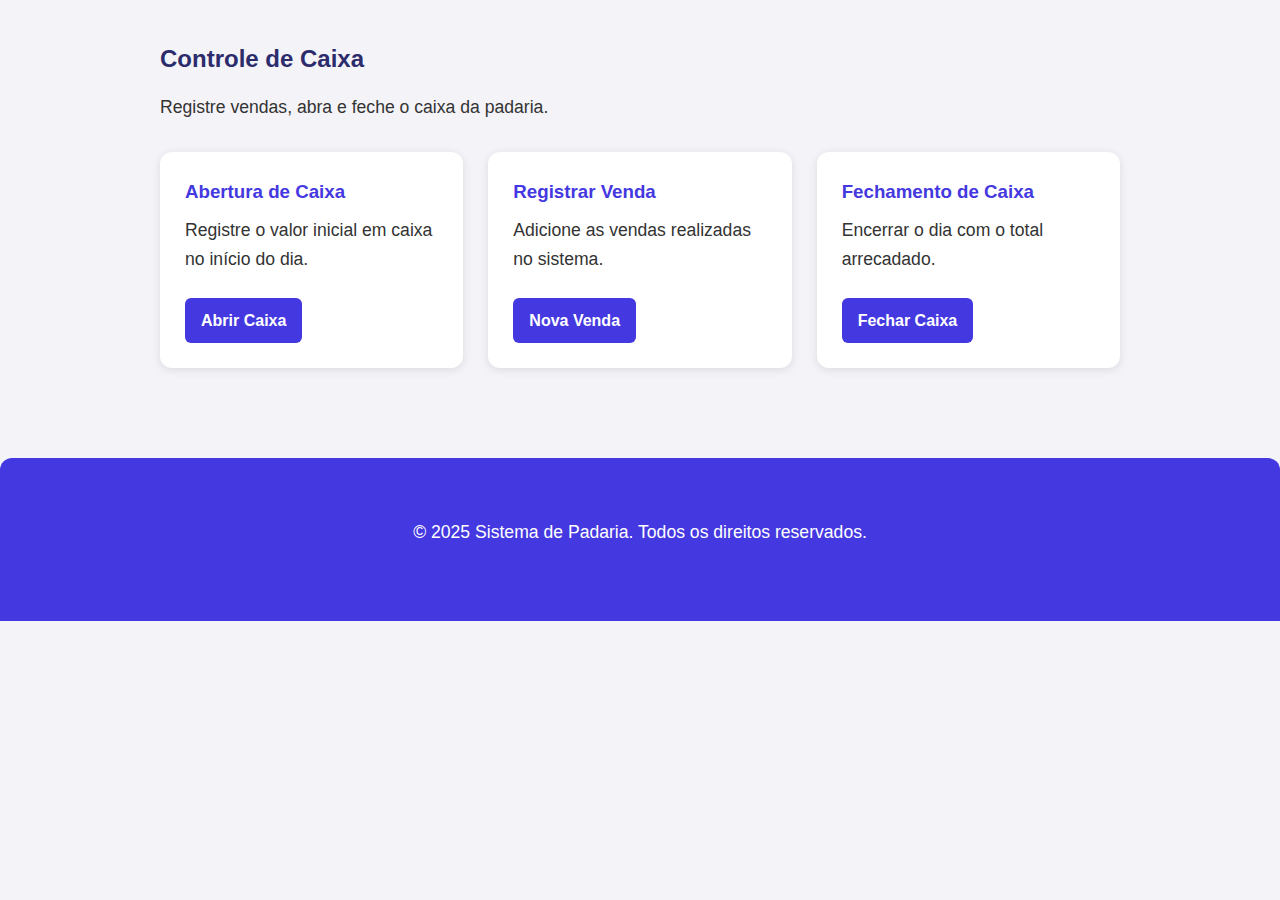
<file: caixa.html>
<!DOCTYPE html>
<html lang="pt-br">

<head>
  <meta charset="UTF-8">
  <meta name="viewport" content="width=device-width, initial-scale=1.0">
  <title>Caixa | Sistema de Padaria</title>
  <link rel="stylesheet" href="assets/css/style.css">
</head>

<body>
  <main>
    <div class="container">
      <h2>Controle de Caixa</h2>
      <p>Registre vendas, abra e feche o caixa da padaria.</p>

      <div class="dashboard-cards">
        <div class="card">
          <h3>Abertura de Caixa</h3>
          <p>Registre o valor inicial em caixa no início do dia.</p>
          <a href="#">Abrir Caixa</a>
        </div>
        <div class="card">
          <h3>Registrar Venda</h3>
          <p>Adicione as vendas realizadas no sistema.</p>
          <a href="#">Nova Venda</a>
        </div>
        <div class="card">
          <h3>Fechamento de Caixa</h3>
          <p>Encerrar o dia com o total arrecadado.</p>
          <a href="#">Fechar Caixa</a>
        </div>
      </div>
    </div>
  </main>

  <footer>
    <div class="container">
      <p>&copy; 2025 Sistema de Padaria. Todos os direitos reservados.</p>
    </div>
  </footer>
</body>

</html>
</file>
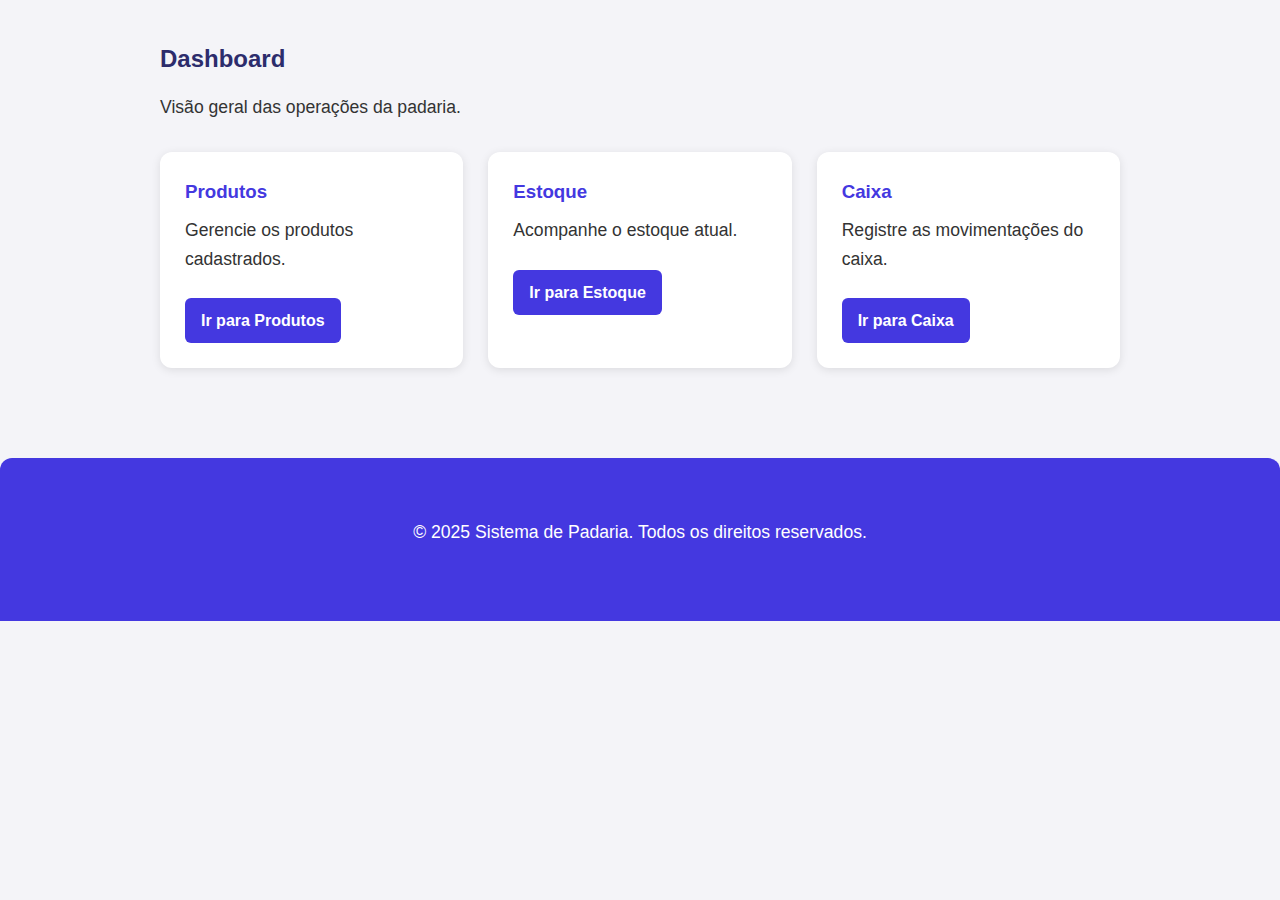
<file: dashboard.html>
<!DOCTYPE html>
<html lang="pt-br">

<head>
  <meta charset="UTF-8">
  <meta name="viewport" content="width=device-width, initial-scale=1.0">
  <title>Dashboard | Sistema de Padaria</title>
  <link rel="stylesheet" href="assets/css/style.css">
</head>

<body>
  <main>
    <div class="container">
      <h2>Dashboard</h2>
      <p>Visão geral das operações da padaria.</p>

      <div class="dashboard-cards">
        <div class="card">
          <h3>Produtos</h3>
          <p>Gerencie os produtos cadastrados.</p>
          <a href="produtos.html">Ir para Produtos</a>
        </div>
        <div class="card">
          <h3>Estoque</h3>
          <p>Acompanhe o estoque atual.</p>
          <a href="estoque.html">Ir para Estoque</a>
        </div>
        <div class="card">
          <h3>Caixa</h3>
          <p>Registre as movimentações do caixa.</p>
          <a href="caixa.html">Ir para Caixa</a>
        </div>
      </div>
    </div>
  </main>

  <footer>
    <div class="container">
      <p>&copy; 2025 Sistema de Padaria. Todos os direitos reservados.</p>
    </div>
  </footer>
</body>

</html>
</file>
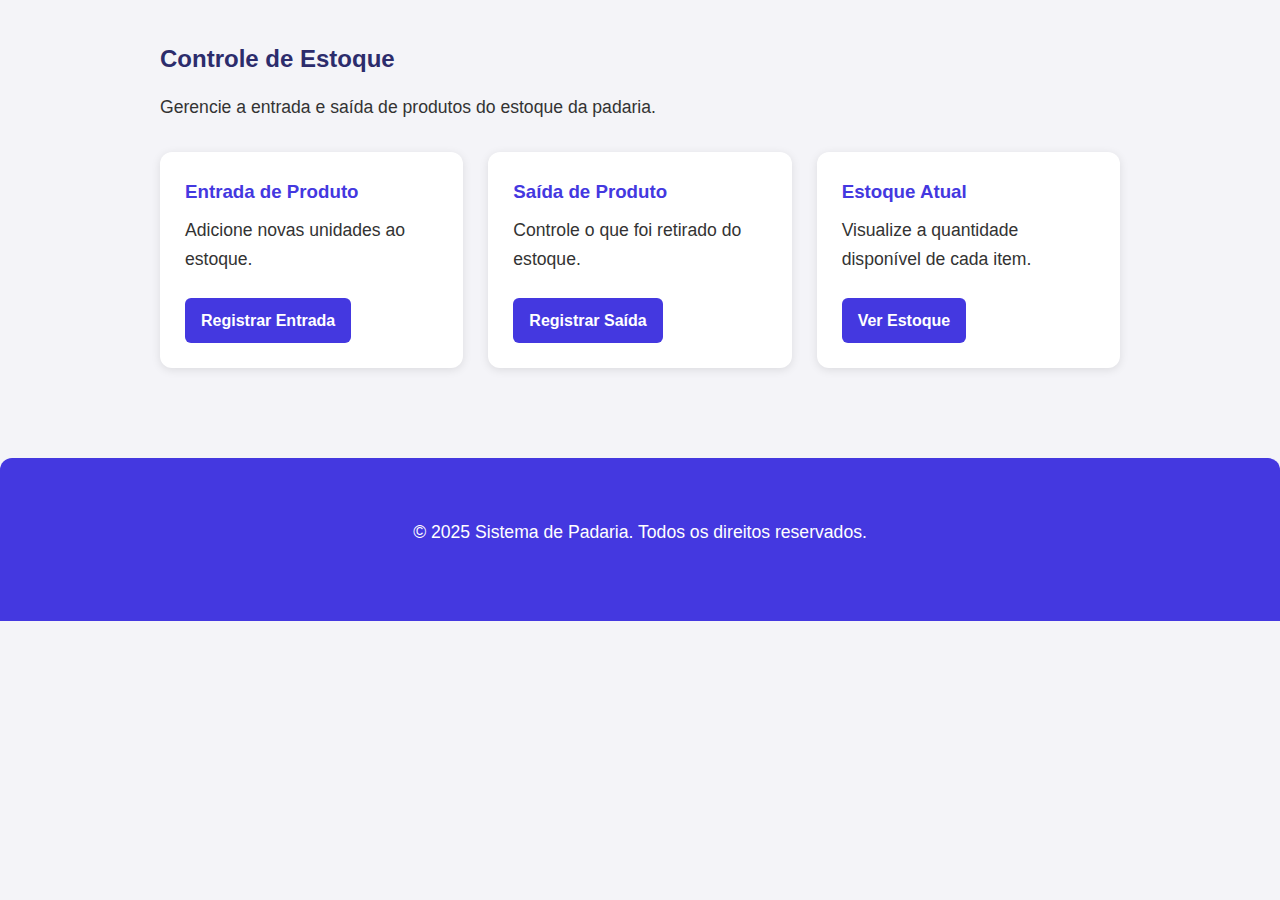
<file: estoque.html>
<!DOCTYPE html>
<html lang="pt-br">

<head>
  <meta charset="UTF-8">
  <meta name="viewport" content="width=device-width, initial-scale=1.0">
  <title>Estoque | Sistema de Padaria</title>
  <link rel="stylesheet" href="assets/css/style.css">
</head>

<body>
  <main>
    <div class="container">
      <h2>Controle de Estoque</h2>
      <p>Gerencie a entrada e saída de produtos do estoque da padaria.</p>

      <div class="dashboard-cards">
        <div class="card">
          <h3>Entrada de Produto</h3>
          <p>Adicione novas unidades ao estoque.</p>
          <a href="#">Registrar Entrada</a>
        </div>
        <div class="card">
          <h3>Saída de Produto</h3>
          <p>Controle o que foi retirado do estoque.</p>
          <a href="#">Registrar Saída</a>
        </div>
        <div class="card">
          <h3>Estoque Atual</h3>
          <p>Visualize a quantidade disponível de cada item.</p>
          <a href="#">Ver Estoque</a>
        </div>
      </div>
    </div>
  </main>

  <footer>
    <div class="container">
      <p>&copy; 2025 Sistema de Padaria. Todos os direitos reservados.</p>
    </div>
  </footer>
</body>

</html>
</file>
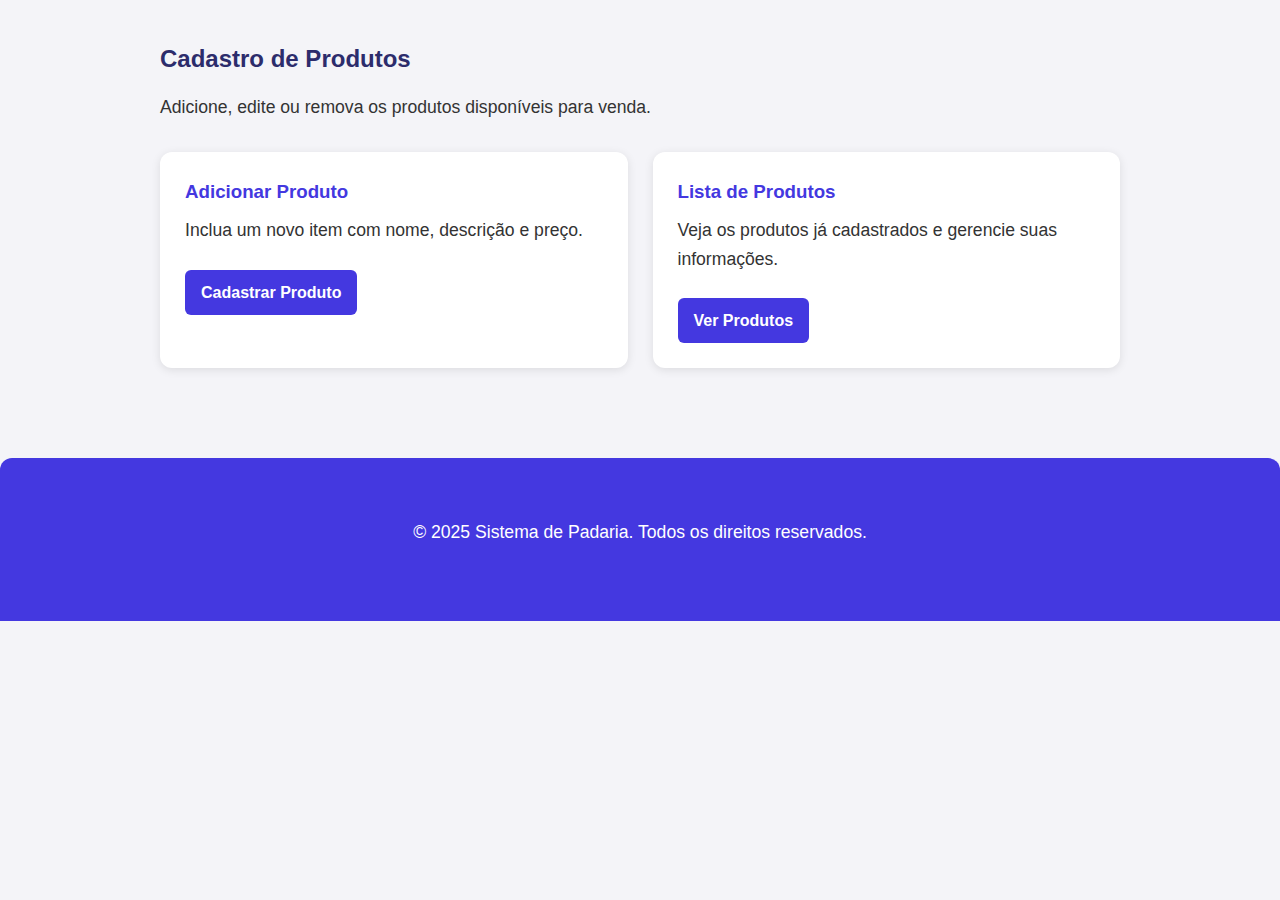
<file: produtos.html>
<!DOCTYPE html>
<html lang="pt-br">

<head>
  <meta charset="UTF-8">
  <meta name="viewport" content="width=device-width, initial-scale=1.0">
  <title>Produtos | Sistema de Padaria</title>
  <link rel="stylesheet" href="assets/css/style.css">
</head>

<body>
  <main>
    <div class="container">
      <h2>Cadastro de Produtos</h2>
      <p>Adicione, edite ou remova os produtos disponíveis para venda.</p>

      <div class="dashboard-cards">
        <div class="card">
          <h3>Adicionar Produto</h3>
          <p>Inclua um novo item com nome, descrição e preço.</p>
          <a href="#">Cadastrar Produto</a>
        </div>
        <div class="card">
          <h3>Lista de Produtos</h3>
          <p>Veja os produtos já cadastrados e gerencie suas informações.</p>
          <a href="#">Ver Produtos</a>
        </div>
      </div>
    </div>
  </main>

  <footer>
    <div class="container">
      <p>&copy; 2025 Sistema de Padaria. Todos os direitos reservados.</p>
    </div>
  </footer>
</body>

</html>
</file>
<file: assets/css/style.css>
/* Reset básico */
* {
    margin: 0;
    padding: 0;
    box-sizing: border-box;
  }
  
  /* Fonte mais moderna */
  body {
    font-family: 'Segoe UI', Tahoma, Geneva, Verdana, sans-serif;
    background-color: #f4f4f8;
    color: #333;
    line-height: 1.6;
  }
  
  /* Container centralizado */
  .container {
    width: 90%;
    max-width: 1000px;
    margin: 0 auto;
    padding: 40px 20px;
  }
  
  /* Títulos */
  h1, h2, h3 {
    color: #2c2c6c;
    margin-bottom: 15px;
  }
  
  /* Parágrafos */
  p {
    font-size: 1.1rem;
    margin-bottom: 15px;
  }
  
  /* Dashboard */
  .dashboard-cards {
    display: grid;
    grid-template-columns: repeat(auto-fit, minmax(250px, 1fr));
    gap: 25px;
    margin-top: 30px;
  }
  
  /* Cartões */
  .card {
    background-color: #fff;
    padding: 25px;
    border-radius: 12px;
    box-shadow: 0 2px 10px rgba(0, 0, 0, 0.1);
    transition: transform 0.2s ease, box-shadow 0.2s ease;
  }
  
  .card:hover {
    transform: translateY(-5px);
    box-shadow: 0 4px 16px rgba(0, 0, 0, 0.15);
  }
  
  .card h3 {
    color: #4438e0;
    margin-bottom: 10px;
  }
  
  .card a {
    display: inline-block;
    margin-top: 10px;
    padding: 10px 16px;
    background-color: #4438e0;
    color: white;
    text-decoration: none;
    border-radius: 6px;
    transition: background-color 0.3s ease;
    font-weight: bold;
  }
  
  .card a:hover {
    background-color: #352bc3;
  }
  
  /* Footer */
  footer {
    background-color: #4438e0;
    color: white;
    text-align: center;
    padding: 20px 0;
    margin-top: 50px;
    border-top-left-radius: 12px;
    border-top-right-radius: 12px;
    
  }
  
  .login-wrapper {
    display: flex;
    justify-content: center;
    align-items: center;
    height: 90vh;
    background-color: #f5f5f5;
  }
  
  .login-box {
    background-color: white;
    padding: 40px;
    border-radius: 16px;
    box-shadow: 0 4px 12px rgba(0, 0, 0, 0.08);
    width: 100%;
    max-width: 400px;
    text-align: center;
  }
  
  .login-box h2 {
    margin-bottom: 10px;
    font-size: 28px;
    color: #333;
  }
  
  .login-box p {
    margin-bottom: 30px;
    color: #666;
  }
  
  .login-form {
    display: flex;
    flex-direction: column;
    gap: 16px;
    text-align: left;
  }
  
  .login-form label {
    font-weight: 600;
    color: #444;
  }
  
  .login-form input {
    padding: 12px;
    font-size: 16px;
    border: 1px solid #ccc;
    border-radius: 8px;
    transition: border 0.3s;
  }
  
  .login-form input:focus {
    border-color: #4438e0;
    outline: none;
  }
  
  .login-form button {
    padding: 14px;
    background-color: #2d89e0;
    color: #fff;
    font-weight: bold;
    border: none;
    border-radius: 8px;
    cursor: pointer;
    transition: background 0.3s ease;
  }
  
  .login-form button:hover {
    background-color:#4438e0;
  }
</file>
